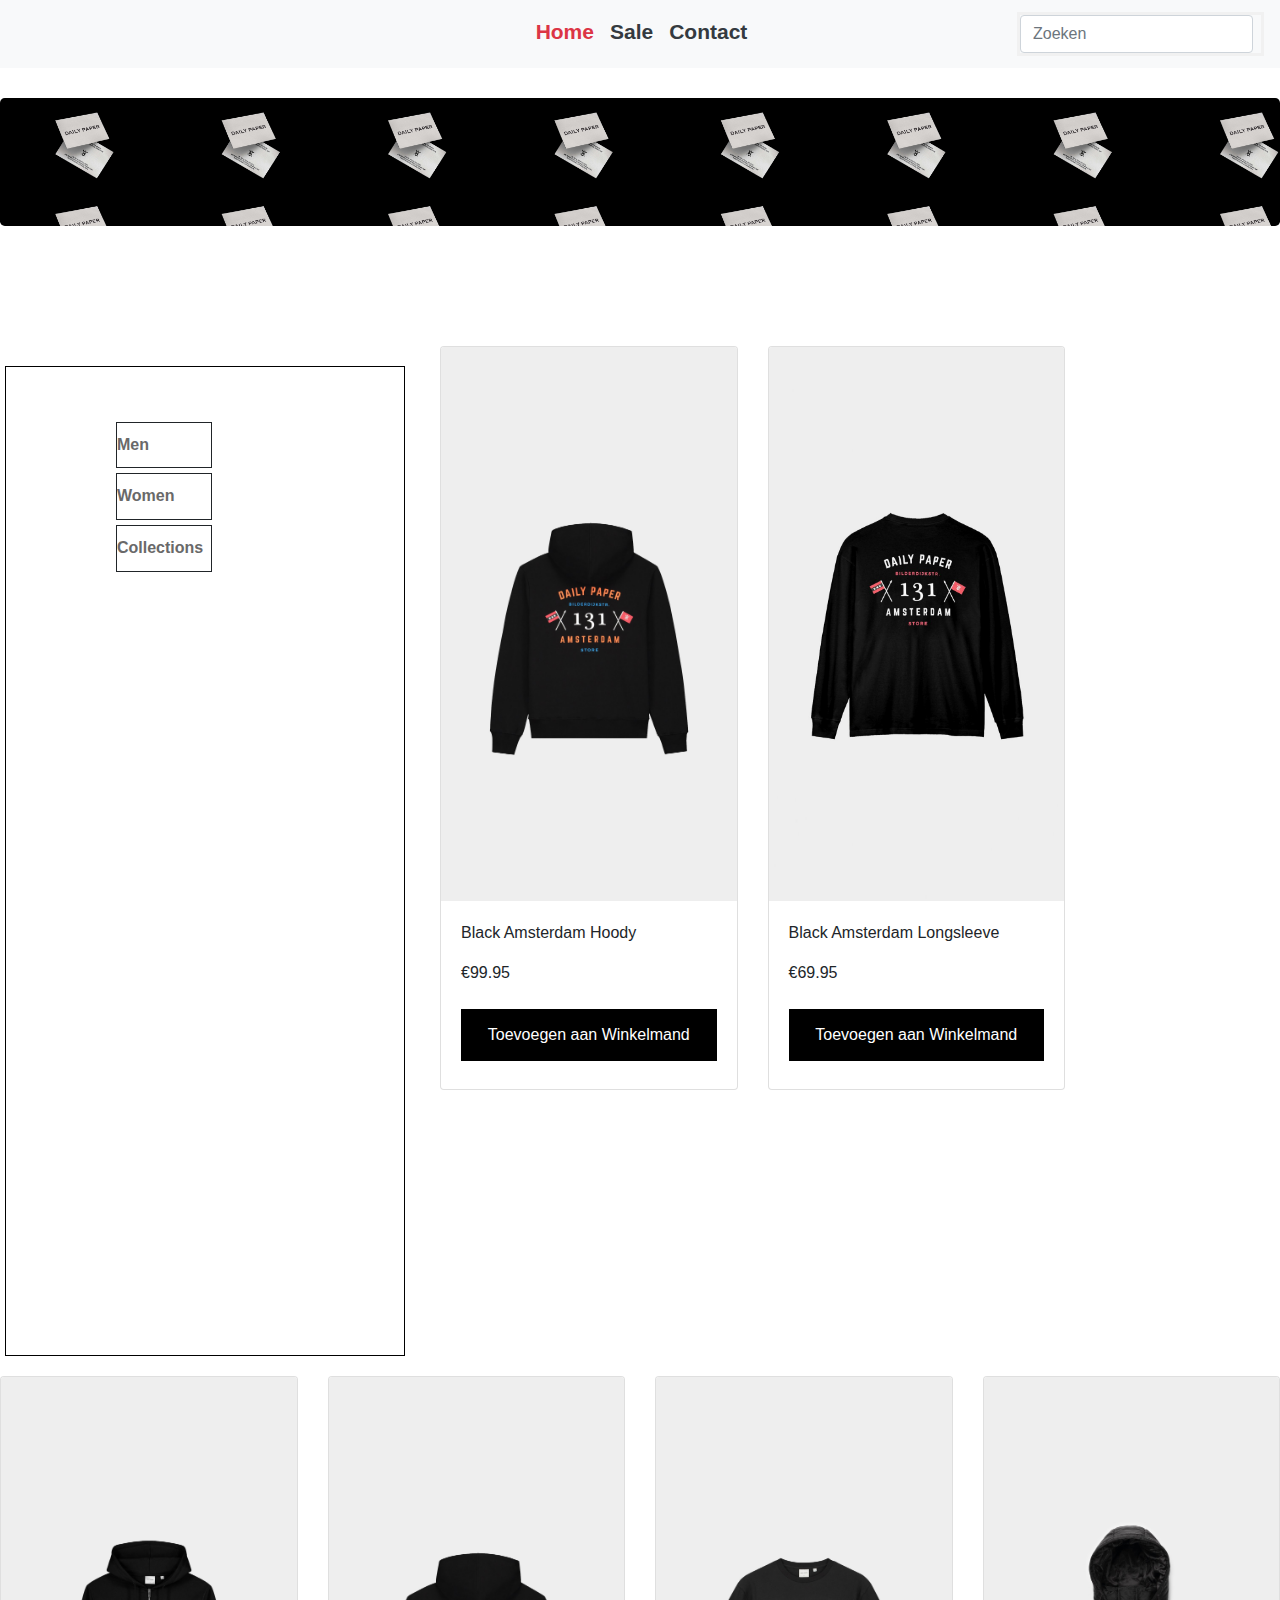
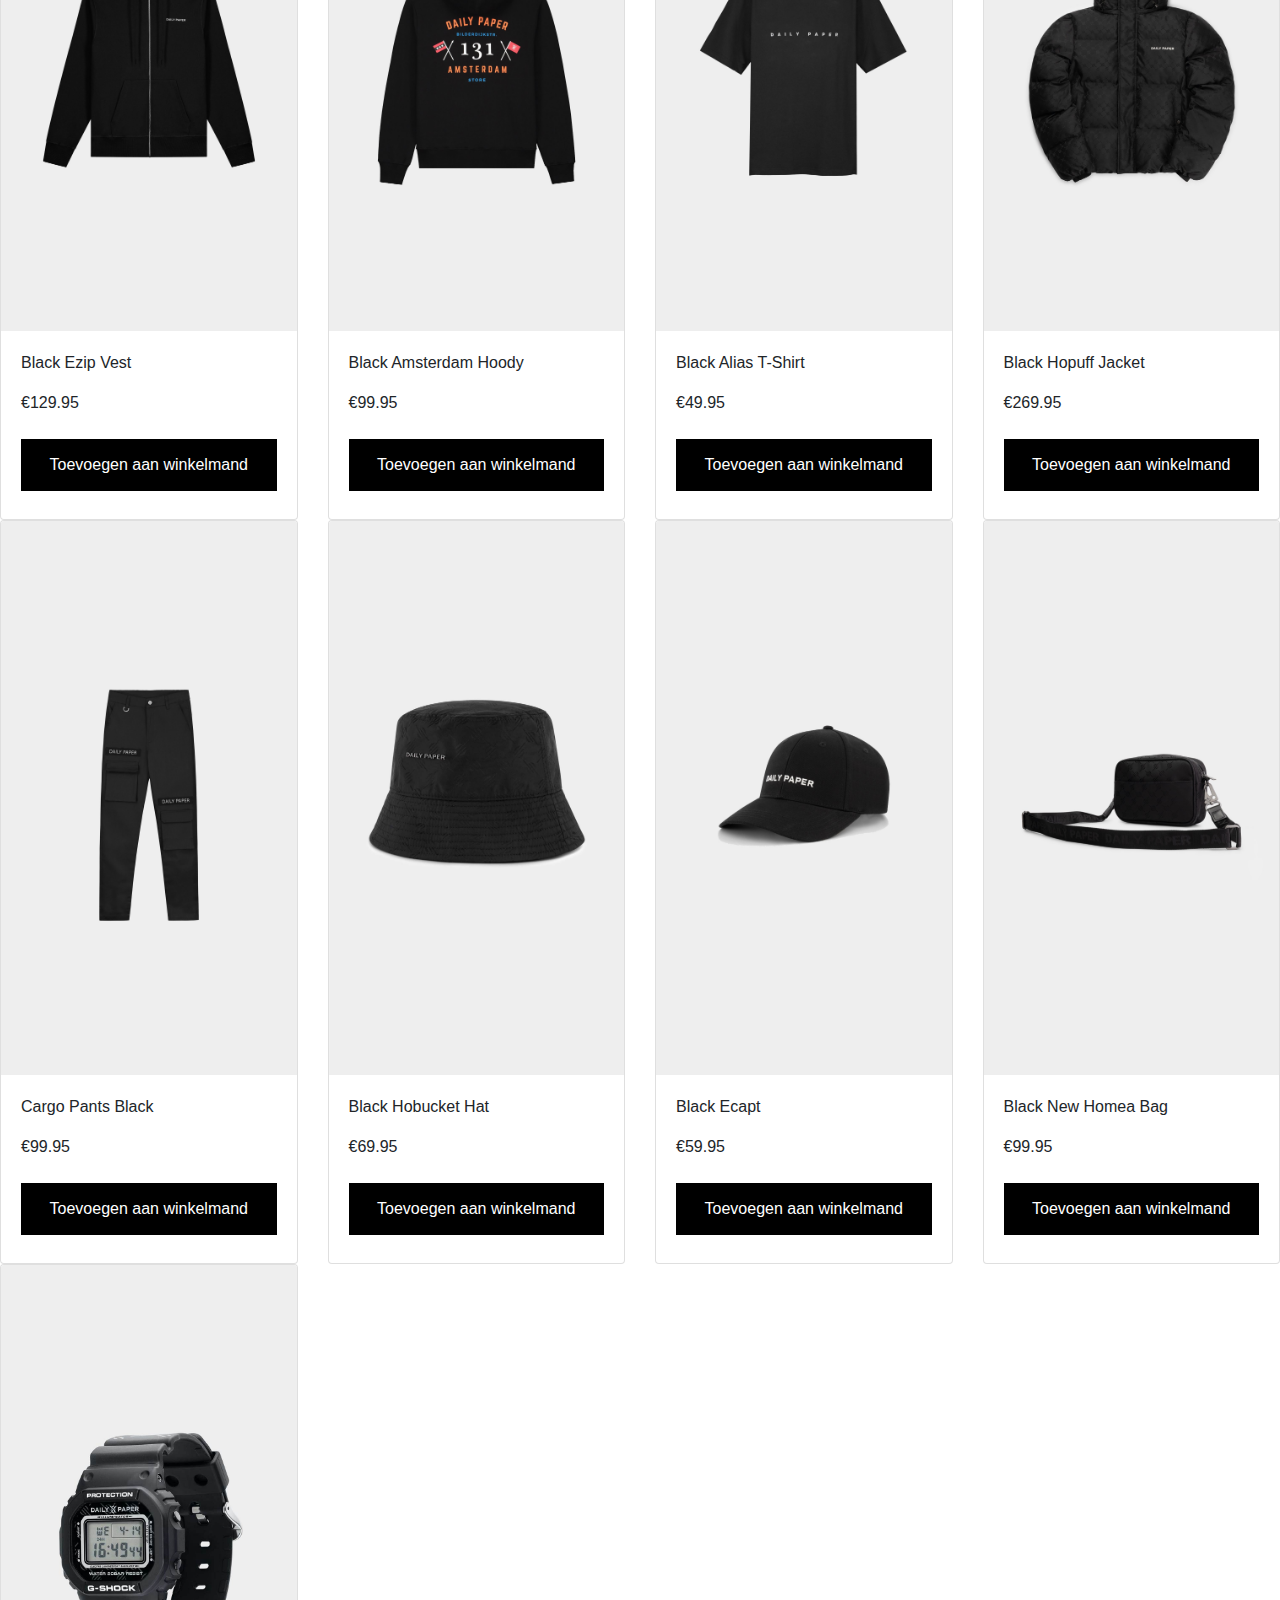
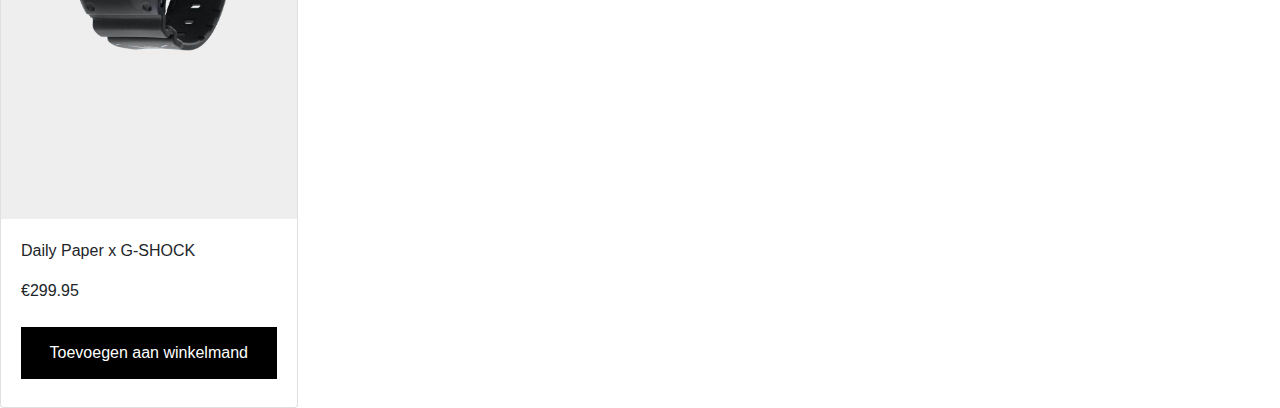
<file: Ouail/index.html>
<!DOCTYPE html>
<html lang="en">
<head>
    <meta charset="UTF-8">
    <meta http-equiv="X-UA-Compatible" content="IE=edge">
    <meta name="viewport" content="width=device-width, initial-scale=1.0">
    <link rel="stylesheet" href="https://stackpath.bootstrapcdn.com/bootstrap/4.3.1/css/bootstrap.min.css" integrity="sha384-ggOyR0iXCbMQv3Xipma34MD+dH/1fQ784/j6cY/iJTQUOhcWr7x9JvoRxT2MZw1T" crossorigin="anonymous">
    <link rel="stylesheet" href="https://use.fontawesome.com/releases/v5.7.0/css/all.css" integrity="sha384-lZN37f5QGtY3VHgisS14W3ExzMWZxybE1SJSEsQp9S+oqd12jhcu+A56Ebc1zFSJ" crossorigin="anonymous">
    <link rel="stylesheet" href="style.css">
    <script src="Javascript.js"></script>
    <title>Daily Paper</title>
</head>
<body>
    <div class="container3 mw-100  "> 
        <div class="navbar navbar-expand-md navbar-light bg-light " >
            <button class="navbar-toggler " type="button" data-toggle=" collapse" data-target="" >
                <span class="navbar-toggler-icon"> </span>
                
            </button>
            <div class="collapse navbar-collapse d-flex justify-content-center " id="navbarTarget">
                <ul class="navbar-nav font-weight-bold me-auto mb-6 mb-lg-1 " style="margin-left: 250px; font-size: 21px;">
                    <li class="navbar-nav  ">
                        <a class="nav-link text-danger  " href="index.html"> Home</a>
                    </li>
                    

                    <li class="nav-item">
                        <a class="nav-link text-dark" href="sale.html">Sale</a>
                    </li>

                    <li class="nav-item">
                        <a class="nav-link text-dark" href="contact.html">Contact</a>
                    </li>
                    </ul>
            </div>
            <form class="form-inline float-right">
            <input class="form-control mr-sm-2" type="search" placeholder="Zoeken" aria-label="Search">
            
            </form>
        </div>
    </div>
    <a class="fas fa-sign-in-alt float-right text-dark" href="login.html" style="font-size: 21px;"></a>
    <a class="fa fa-shopping-cart text-dark float-right" href="winkelwagen.html" style="margin-right: 15px; margin-top: 1px; font-size: 20px;"></a>
    <div class="jumbotron" style="background-image: url(img/DAILY-PAPER-stationery-scaled.jpg); background-size: 13%; margin-top: 30px; "> 
    </div> 
    

     <div class="container1">
        <div class="row ">
          <div class="div1"><div class="btn-group">
             <a class="fa fa-filter text-dark float-right" style="margin-right: 20px; margin-top: 33px; font-size: 30px;"></a>
            <ul id="menu">   
              
               
              <li><a href="index.html">Men</a></li>
              <li><a href="index.html">Women</a></li>
              <li><a href="index.html">Collections</a></li>
          </ul>
          </div></div>
          
          <div class="col-12 col-md-3">
            <div class="card" >
              <img src="img/trui.jpg" class="card-img-top img-fluid" alt="...">
              <div class="card-body">
                <p class="card-text">Black Amsterdam Hoody</p>
                <p class="card-text">€99.95</p>
                <div id="demo-modal" class="modal" role="dialog" tabindex="-1">
                  <div class="model-inner">
                    <div class="modal-header">
                      <h3>Winkelmand</h3>
                      <button class="modal-close" data-id="demo-modal" aria-label="Close">
                        &times;
                      </button>
                    </div>
                    <div class="col-12 col-md-3">
                      <div class="card" >
                        <img src="img/trui.jpg" class="card-img-top img-fluid" alt="...">
                        <div class="card-body">
                          <p class="card-text">Black Amsterdam Hoody</p>
                          <p class="card-text">€99.95</p>
                          </div>
                      </div>
                    </div>
                  </div>
                </div>
                <button class="modal-open" data-id="demo-modal">Toevoegen aan Winkelmand</button>
              </div>
            </div>
          </div>
          <div class="col-12 col-md-3">
            <div class="card" >
              <img src="img/trui2.jpg" class="card-img-top img-fluid" alt="...">
              <div class="card-body">
                <p class="card-text">Black Amsterdam Longsleeve</p>
                <p class="card-text">€69.95</p>
                <div id="demo-modal" class="modal" role="dialog" tabindex="-1">
                  <div class="model-inner">
                    <div class="modal-header">
                      <h3>Winkelmand</h3>
                      <button class="modal-close" data-id="demo-modal" aria-label="Close">
                        &times;
                      </button>
                    </div>
                    <div class="col-12 col-md-3">
                      <div class="card" >
                        <img src="img/trui2.jpg" class="card-img-top img-fluid" alt="...">
                        <div class="card-body">
                          <p class="card-text">Black Amsterdam Hoody</p>
                          <p class="card-text">€69.95</p>
                          </div>
                      </div>
                    </div>
                  </div>
                </div>
                <button class="modal-open" data-id="demo-modal">Toevoegen aan Winkelmand</button>
              </div>
            </div>
          </div>
          <div class="col-12 col-md-3">
            <div class="card" >
              <img src="img/vest.jpg" class="card-img-top img-fluid" alt="...">
              <div class="card-body">
                <p class="card-text">Black Ezip Vest</p>
                <p class="card-text">€129.95</p>
                <div id="demo-modal" class="modal" role="dialog" tabindex="-1">
                  <div class="model-inner">
                    <div class="modal-header">
                      <h3>Winkelmand</h3>
                      <button class="modal-close" data-id="demo-modal" aria-label="Close">
                        &times;
                      </button>
                    </div>
                    <div class="col-12 col-md-3">
                      <div class="card" >
                        <img src="img/trui3.jpg" class="card-img-top img-fluid" alt="...">
                        <div class="card-body">
                          <p class="card-text">Black Amsterdam Hoody</p>
                          <p class="card-text">€99.95</p>
                          </div>
                      </div>
                    </div>
                  </div>
                </div>
                <button class="modal-open" data-id="demo-modal">Toevoegen aan winkelmand</button>
                </div>
            </div>
          </div>
          <div class="col-12 col-md-3">
            <div class="card" >
              <img src="img/trui.jpg" class="card-img-top img-fluid" alt="...">
              <div class="card-body">
                <p class="card-text">Black Amsterdam Hoody</p>
                <p class="card-text">€99.95</p>
                <div id="demo-modal" class="modal" role="dialog" tabindex="-1">
                  <div class="model-inner">
                    <div class="modal-header">
                      <h3>Winkelmand</h3>
                      <button class="modal-close" data-id="demo-modal" aria-label="Close">
                        &times;
                      </button>
                    </div>
                    <div class="col-12 col-md-3">
                      <div class="card" >
                        <img src="img/trui.jpg" class="card-img-top img-fluid" alt="...">
                        <div class="card-body">
                          <p class="card-text">Black Amsterdam Hoody</p>
                          <p class="card-text">€99.95</p>
                          </div>
                      </div>
                    </div>
                  </div>
                </div>
                <button class="modal-open" data-id="demo-modal">Toevoegen aan winkelmand</button>
                </div>
            </div>
          </div>
          <div class="col-12 col-md-3">
            <div class="card">
              <img src="img/tshirt.jpg" class="card-img-top img-fluid" alt="...">
              <div class="card-body">
                <p class="card-text">Black Alias T-Shirt</p>
                <p class="card-text">€49.95</p>
                <div id="demo-modal" class="modal" role="dialog" tabindex="-1">
                  <div class="model-inner">
                    <div class="modal-header">
                      <h3>Winkelmand</h3>
                      <button class="modal-close" data-id="demo-modal" aria-label="Close">
                        &times;
                      </button>
                    </div>
                    <div class="col-12 col-md-3">
                      <div class="card" >
                        <img src="img/trui.jpg" class="card-img-top img-fluid" alt="...">
                        <div class="card-body">
                          <p class="card-text">Black Amsterdam Hoody</p>
                          <p class="card-text">€99.95</p>
                          </div>
                      </div>
                    </div>
                  </div>
                </div>
                <button class="modal-open" data-id="demo-modal">Toevoegen aan winkelmand</button>
                </div>
            </div>
          </div>
          <div class="col-12 col-md-3">
            <div class="card">
              <img src="img/jas.jpg" class="card-img-top img-fluid" alt="...">
              <div class="card-body">
                <p class="card-text">Black Hopuff Jacket</p>
                <p class="card-text">€269.95</p>
                <div id="demo-modal" class="modal" role="dialog" tabindex="-1">
                  <div class="model-inner">
                    <div class="modal-header">
                      <h3>Winkelmand</h3>
                      <button class="modal-close" data-id="demo-modal" aria-label="Close">
                        &times;
                      </button>
                    </div>
                    <div class="col-12 col-md-3">
                      <div class="card" >
                        <img src="img/trui.jpg" class="card-img-top img-fluid" alt="...">
                        <div class="card-body">
                          <p class="card-text">Black Amsterdam Hoody</p>
                          <p class="card-text">€99.95</p>
                          </div>
                      </div>
                    </div>
                  </div>
                </div>
                <button class="modal-open" data-id="demo-modal">Toevoegen aan winkelmand</button>
                </div>
            </div>
          </div>
          <div class="col-12 col-md-3">
            <div class="card">
              <img src="img/broek.jpg" class="card-img-top img-fluid" alt="...">
              <div class="card-body">
                <p class="card-text">Cargo Pants Black</p>
                <p class="card-text">€99.95</p>
                <div id="demo-modal" class="modal" role="dialog" tabindex="-1">
                  <div class="model-inner">
                    <div class="modal-header">
                      <h3>Winkelmand</h3>
                      <button class="modal-close" data-id="demo-modal" aria-label="Close">
                        &times;
                      </button>
                    </div>
                    <div class="col-12 col-md-3">
                      <div class="card" >
                        <img src="img/trui.jpg" class="card-img-top img-fluid" alt="...">
                        <div class="card-body">
                          <p class="card-text">Black Amsterdam Hoody</p>
                          <p class="card-text">€99.95</p>
                          </div>
                      </div>
                    </div>
                  </div>
                </div>
                <button class="modal-open" data-id="demo-modal">Toevoegen aan winkelmand</button>
                </div>
            </div>
          </div>
         
          <div class="col-12 col-md-3">
            <div class="card">
              <img src="img/Hobucket.jpg" class="card-img-top img-fluid" alt="...">
              <div class="card-body">
                <p class="card-text">Black Hobucket Hat</p>
                <p class="card-text">€69.95</p>
                <div id="demo-modal" class="modal" role="dialog" tabindex="-1">
                  <div class="model-inner">
                    <div class="modal-header">
                      <h3>Winkelmand</h3>
                      <button class="modal-close" data-id="demo-modal" aria-label="Close">
                        &times;
                      </button>
                    </div>
                    <div class="col-12 col-md-3">
                      <div class="card" >
                        <img src="img/trui.jpg" class="card-img-top img-fluid" alt="...">
                        <div class="card-body">
                          <p class="card-text">Black Amsterdam Hoody</p>
                          <p class="card-text">€99.95</p>
                          </div>
                      </div>
                    </div>
                  </div>
                </div>
                <button class="modal-open" data-id="demo-modal">Toevoegen aan winkelmand</button>
                </div>
            </div>
          </div>
          <div class="col-12 col-md-3">
            <div class="card">
              <img src="img/pet.jpg" class="card-img-top img-fluid" alt="...">
              <div class="card-body">
                <p class="card-text">Black Ecapt</p>
                <p class="card-text">€59.95</p>
                <div id="demo-modal" class="modal" role="dialog" tabindex="-1">
                  <div class="model-inner">
                    <div class="modal-header">
                      <h3>Winkelmand</h3>
                      <button class="modal-close" data-id="demo-modal" aria-label="Close">
                        &times;
                      </button>
                    </div>
                    <div class="col-12 col-md-3">
                      <div class="card" >
                        <img src="img/trui.jpg" class="card-img-top img-fluid" alt="...">
                        <div class="card-body">
                          <p class="card-text">Black Amsterdam Hoody</p>
                          <p class="card-text">€99.95</p>
                          </div>
                      </div>
                    </div>
                  </div>
                </div>
                <button class="modal-open" data-id="demo-modal">Toevoegen aan winkelmand</button>
                </div>
            </div>
          </div>
          <div class="col-12 col-md-3">
            <div class="card">
              <img src="img/schoudertasje.jpg" class="card-img-top img-fluid" alt="...">
              <div class="card-body">
                <p class="card-text">Black New Homea Bag</p>
                <p class="card-text">€99.95</p>
                <div id="demo-modal" class="modal" role="dialog" tabindex="-1">
                  <div class="model-inner">
                    <div class="modal-header">
                      <h3>Winkelmand</h3>
                      <button class="modal-close" data-id="demo-modal" aria-label="Close">
                        &times;
                      </button>
                    </div>
                    <div class="col-12 col-md-3">
                      <div class="card" >
                        <img src="img/trui.jpg" class="card-img-top img-fluid" alt="...">
                        <div class="card-body">
                          <p class="card-text">Black Amsterdam Hoody</p>
                          <p class="card-text">€99.95</p>
                          </div>
                      </div>
                    </div>
                  </div>
                </div>
                <button class="modal-open" data-id="demo-modal">Toevoegen aan winkelmand</button>
                </div>
            </div>
          </div>
          <div class="col-12 col-md-3">
            <div class="card">
              <img src="img/watch.jpg" class="card-img-top img-fluid" alt="...">
              <div class="card-body">
                <p class="card-text">Daily Paper x G-SHOCK</p>
                <p class="card-text">€299.95</p>
                <div id="demo-modal" class="modal" role="dialog" tabindex="-1">
                  <div class="model-inner">
                    <div class="modal-header">
                      <h3>Winkelmand</h3>
                      <button class="modal-close" data-id="demo-modal" aria-label="Close">
                        &times;
                      </button>
                    </div>
                    <div class="col-12 col-md-3">
                      <div class="card" >
                        <img src="img/trui.jpg" class="card-img-top img-fluid" alt="...">
                        <div class="card-body">
                          <p class="card-text">Black Amsterdam Hoody</p>
                          <p class="card-text">€99.95</p>
                          </div>
                      </div>
                    </div>
                  </div>
                </div>
                <button class="modal-open" data-id="demo-modal">Toevoegen aan winkelmand</button>
                </div>
            </div>
          </div>
        </div>
          <!-- <div class="col-3"><div class="card" style="width: 18rem; margin-left: 200px; ">
            <img src="img/trui.jpg" class="card-img-top" alt="...">
            <div class="card-body">
              <p class="card-text">Black Amsterdam Flagship Hoody</p>
              <p class="card-text">€99.95</p>
              <a href="winkelwagen.html" class="btn btn-dark"> Toevoegen aan winkelmand</a>
            </div>
          </div></div>
          <div class="col-3"><div class="card" style="width: 18rem; margin-left: 300px;">
            <img src="img/tshirt.jpg" class="card-img-top" alt="...">
            <div class="card-body">
              <p class="card-text">Black Alias T-Shirt</p>
              <p class="card-text">€49.95</p>
              <a href="winkelwagen.html" class="btn btn-dark">Toevoegen aan winkelmand</a>
            </div>
          </div></div>
          <div class="col-3">
            <div class="card" style="">
            <img src="img/schoudertasje.jpg" class="card-img-top" alt="...">
            <div class="card-body">
              <p class="card-text">Black Monogram New Homea Bag</p>
              <p class="card-text">€99.95</p>
              <a href="winkelwagen.html" class="btn btn-dark">Toevoegen aan winkelmand</a>
            </div>
          </div>
        </div>
          <div class="col-3"><div class="card" style="width: 18rem; margin-left: 500px;">
            <img src="img/pet.jpg" class="card-img-top" alt="...">
            <div class="card-body">
              <p class="card-text">Black Ecapt</p>
              <p class="card-text">€49.95</p>
              <a href="winkelwagen.html" class="btn btn-dark">Toevoegen aan winkelmand</a>
            </div>
          </div></div><div class="w-100"></div>
          <div class="col-3"> <div class="card" style="width: 18rem; margin-left: 200px; margin-top: 100px;">
            <img src="img/jas.jpg" class="card-img-top" alt="...">
            <div class="card-body">
              <p class="card-text">Black Hopuff Monogram Jacket</p>
              <p class="card-text">€269.95</p>
              <a href="winkelwagen.html" class="btn btn-dark">Toevoegen aan winkelmand</a>
            </div>
          </div></div>
          <div class="col-3"><div class="card" style="width: 18rem; margin-left: 300px; margin-top: 100px;">
            <img src="img/broek.jpg" class="card-img-top" alt="...">
            <div class="card-body">
              <p class="card-text">Cargo Pants Black</p>
              <p class="card-text">€99.95</p>
              <a href="winkelwagen.html" class="btn btn-dark">Toevoegen aan winkelmand</a>
            </div>
          </div></div>
          <div class="col-3"><div class="card" style="width: 18rem; margin-left: 400px; margin-top: 100px;">
            <img src="img/Hobucket.jpg" class="card-img-top" alt="...">
            <div class="card-body">
              <p class="card-text">Black Monogram Hobucket Hat</p>
              <p class="card-text">€69.95</p>
              <a href="winkelwagen.html" class="btn btn-dark">Toevoegen aan winkelmand</a>
            </div>
          </div>
        </div><div class="col-3"><div class="card" style="width: 18rem; margin-left: 500px; margin-top: 100px;">
          <img src="img/watch.jpg" class="card-img-top" alt="...">
          <div class="card-body">
            <p class="card-text">Daily Paper x G-SHOCK</p>
            <p class="card-text">€199.95</p>
            <a href="winkelwagen.html" class="btn btn-dark">Toevoegen aan winkelmand</a>
          </div>
        </div>
      </div> -->
      
    </div>
</body>
</html>
</file>
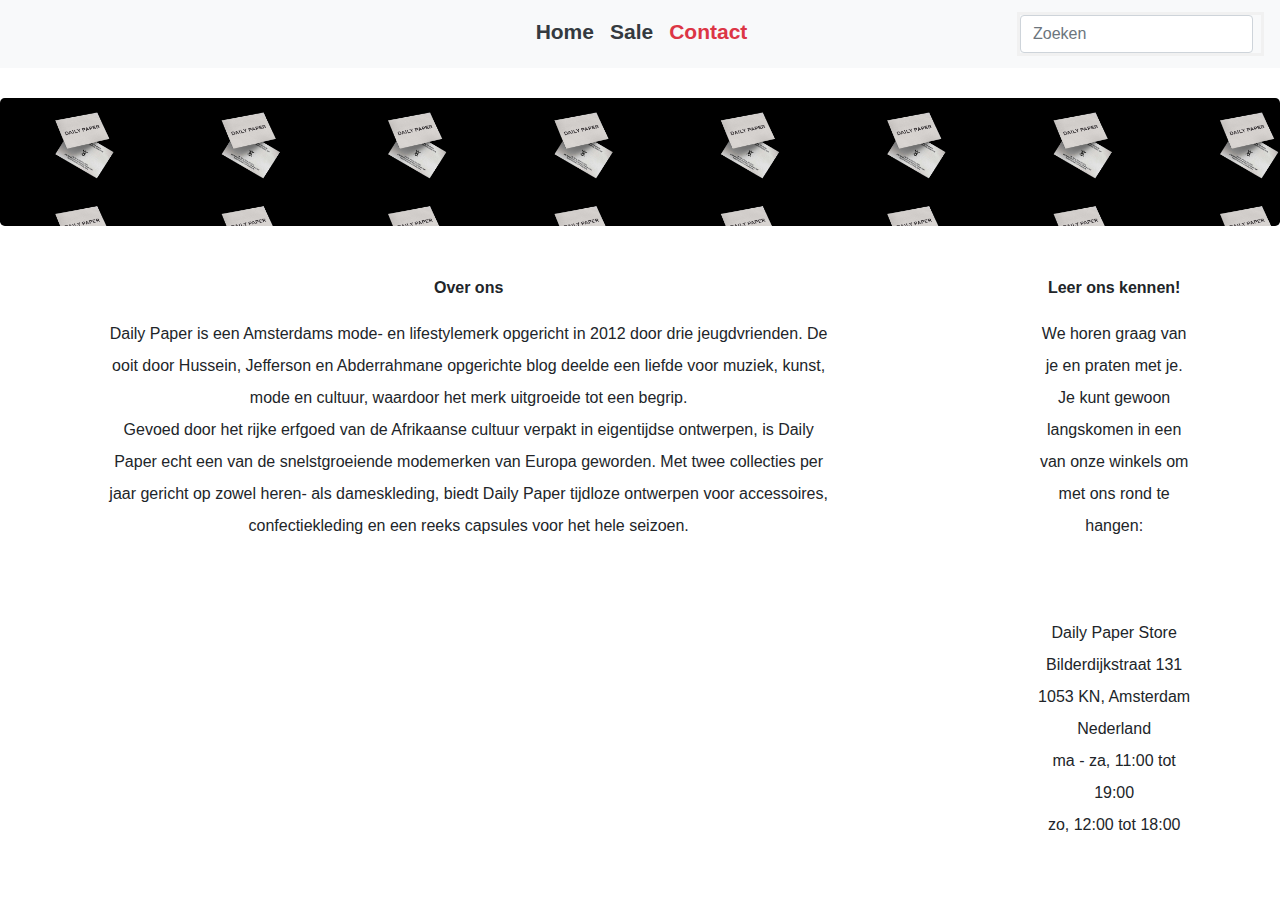
<file: Ouail/contact.html>
<!DOCTYPE html>
<html lang="en">
<head>
    <meta charset="UTF-8">
    <meta http-equiv="X-UA-Compatible" content="IE=edge">
    <meta name="viewport" content="width=device-width, initial-scale=1.0">
    <link rel="stylesheet" href="https://stackpath.bootstrapcdn.com/bootstrap/4.3.1/css/bootstrap.min.css" integrity="sha384-ggOyR0iXCbMQv3Xipma34MD+dH/1fQ784/j6cY/iJTQUOhcWr7x9JvoRxT2MZw1T" crossorigin="anonymous">
    <link rel="stylesheet" href="https://use.fontawesome.com/releases/v5.7.0/css/all.css" integrity="sha384-lZN37f5QGtY3VHgisS14W3ExzMWZxybE1SJSEsQp9S+oqd12jhcu+A56Ebc1zFSJ" crossorigin="anonymous">
    <link rel="stylesheet" href="style.css">
    <script src="Javascript.js"></script>
    <title>Daily Paper</title>
</head>
<body>
    <div class="container3 mw-100  "> 
        <div class="navbar navbar-expand-md navbar-light bg-light " >
            <button class="navbar-toggler " type="button" data-toggle=" collapse" data-target="" >
                <span class="navbar-toggler-icon"> </span>
                
            </button>
            <div class="collapse navbar-collapse d-flex justify-content-center " id="navbarTarget">
                <ul class="navbar-nav font-weight-bold me-auto mb-6 mb-lg-1 " style="margin-left: 250px; font-size: 21px;">
                    <li class="navbar-nav  ">
                        <a class="nav-link text-dark  " href="index.html"> Home</a>
                    </li>
                    <li class="nav-item">
                        <a class="nav-link text-dark" href="sale.html">Sale</a>
                    </li>

                    <li class="nav-item">
                        <a class="nav-link text-danger" href="contact.html">Contact</a>
                    </li>
                    </ul>
            </div>
            <form class="form-inline float-right">
            <input class="form-control mr-sm-2" type="search" placeholder="Zoeken" aria-label="Search">
             </form>
        </div>
    </div>
    <a class="fas fa-sign-in-alt float-right text-dark" href="login.html" style="font-size: 21px;"></a>
    <a class="fa fa-shopping-cart text-dark float-right" href="winkelwagen.html" style="margin-right: 15px; margin-top: 1px; font-size: 20px;"></a>
    <div class="jumbotron" style="background-image: url(img/DAILY-PAPER-stationery-scaled.jpg); background-size: 13%; margin-top: 30px; "> 
    </div> 
    
          <div class="container">
          <div class="row">
            <div class="col-10"><div class="col-sm-10"><p class="font-weight-bold text-center" style="line-height: 1.8;">Over ons<br></p>
 
              <p class="text-center" style="line-height: 2.0;"> Daily Paper is een Amsterdams mode- en lifestylemerk opgericht in 2012 door drie jeugdvrienden. De ooit door Hussein, Jefferson en Abderrahmane opgerichte blog deelde een liefde voor muziek, kunst, mode en cultuur, waardoor het merk uitgroeide tot een begrip.<br>
               
               Gevoed door het rijke erfgoed van de Afrikaanse cultuur verpakt in eigentijdse ontwerpen, is Daily Paper echt een van de snelstgroeiende modemerken van Europa geworden. Met twee collecties per jaar gericht op zowel heren- als dameskleding, biedt Daily Paper tijdloze ontwerpen voor accessoires, confectiekleding en een reeks capsules voor het hele seizoen.</div></p>
             </div>
            <div class="col-2"><p class="font-weight-bold text-center" style="line-height: 1.8;">Leer ons kennen!<br></p>
        
              <p class="text-center" style="line-height: 2.0;">We horen graag van je en praten met je.<br> Je kunt gewoon langskomen in een van onze winkels om met ons rond te hangen: </p>
              <p class="text-center " style="line-height: 2.0; margin-top:75px;">Daily Paper Store<br>
                Bilderdijkstraat 131<br>
                1053 KN, Amsterdam<br>
                Nederland<br>
                ma - za, 11:00 tot 19:00<br>
                zo, 12:00 tot 18:00<br></p></div>
          </div>
        </div>
        <footer class="text-center fixed-bottom">
            <a href="https://www.instagram.com/dailypaper/" class="fab fa-instagram" style="color: blueviolet; font-size: 30px;"></a>
            <a href="https://www.facebook.com/Dailypaper/" class="fab fa-facebook" style="color: blue; font-size: 30px;"></a>
            <a href="https://twitter.com/dailypaper" class="fab fa-twitter" style="color: rgb(0, 152, 247); font-size: 30px;"></a>
            </footer>
    
</body>
</html>
</file>
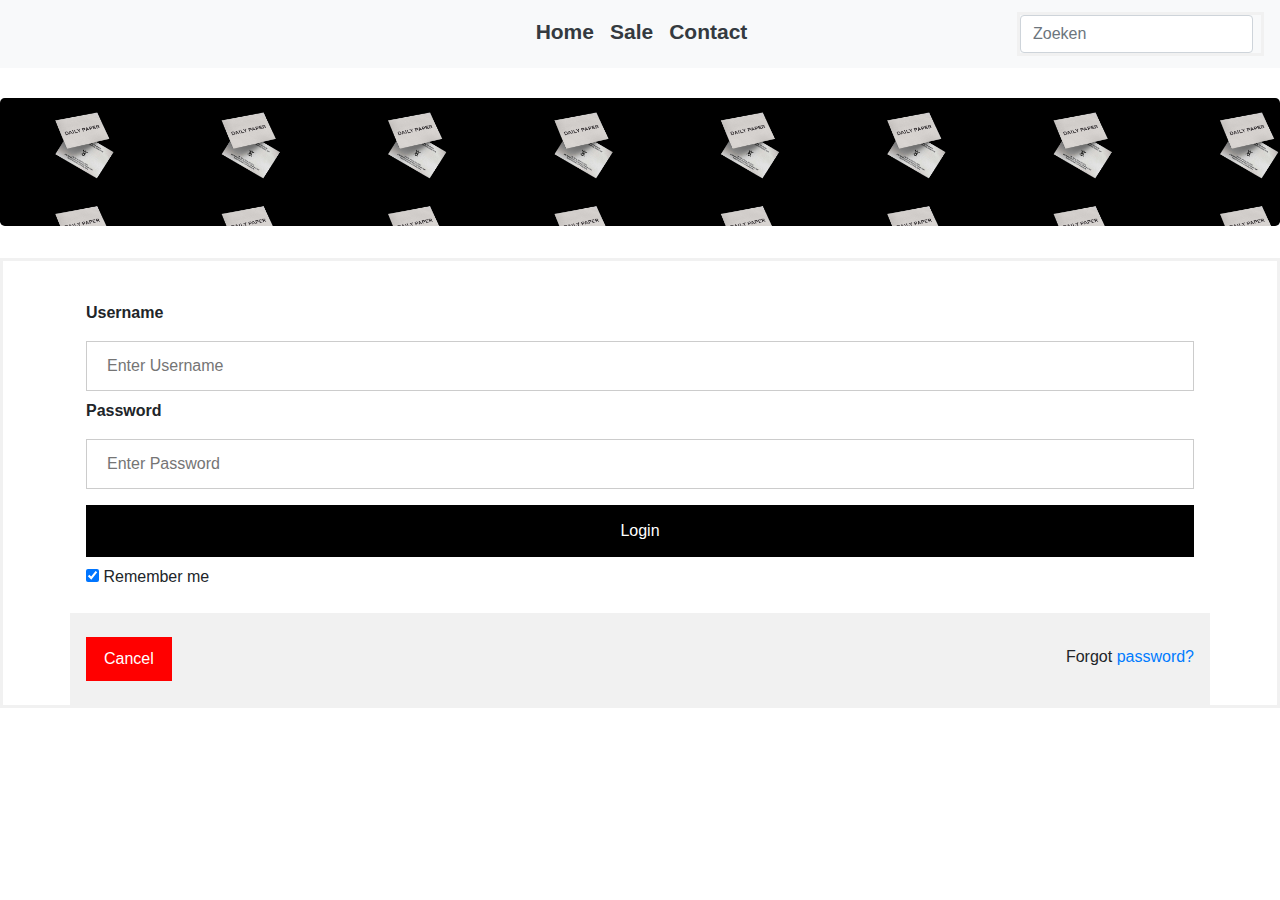
<file: Ouail/login.html>
<!DOCTYPE html>
<html lang="en">
<head>
    <meta charset="UTF-8">
    <meta http-equiv="X-UA-Compatible" content="IE=edge">
    <meta name="viewport" content="width=device-width, initial-scale=1.0">
    <link rel="stylesheet" href="https://stackpath.bootstrapcdn.com/bootstrap/4.3.1/css/bootstrap.min.css" integrity="sha384-ggOyR0iXCbMQv3Xipma34MD+dH/1fQ784/j6cY/iJTQUOhcWr7x9JvoRxT2MZw1T" crossorigin="anonymous">
    <link rel="stylesheet" href="https://use.fontawesome.com/releases/v5.7.0/css/all.css" integrity="sha384-lZN37f5QGtY3VHgisS14W3ExzMWZxybE1SJSEsQp9S+oqd12jhcu+A56Ebc1zFSJ" crossorigin="anonymous">
    <link rel="stylesheet" href="style.css">
    <script src="Javascript.js"></script>
    <title>Daily Paper</title>
</head>
<body>
    <div class="container3 mw-100  "> 
        <div class="navbar navbar-expand-md navbar-light bg-light " >
            <button class="navbar-toggler " type="button" data-toggle=" collapse" data-target="" >
                <span class="navbar-toggler-icon"> </span>
                
            </button>
            <div class="collapse navbar-collapse d-flex justify-content-center " id="navbarTarget">
                <ul class="navbar-nav font-weight-bold me-auto mb-6 mb-lg-1 " style="margin-left: 250px; font-size: 21px;">
                    <li class="navbar-nav  ">
                        <a class="nav-link text-dark  " href="index.html"> Home</a>
                    </li>
                    

                    <li class="nav-item">
                        <a class="nav-link text-dark" href="sale.html">Sale</a>
                    </li>

                    <li class="nav-item">
                        <a class="nav-link text-dark" href="contact.html">Contact</a>
                    </li>
                    </ul>
            </div>
            <form class="form-inline float-right">
            <input class="form-control mr-sm-2" type="search" placeholder="Zoeken" aria-label="Search">
            
            </form>
        </div>
    </div>
    <a class="fas fa-sign-in-alt float-right text-danger" href="login.html" style="font-size: 21px;"></a>
    <a class="fa fa-shopping-cart text-dark float-right" href="winkelwagen.html" style="margin-right: 15px; margin-top: 1px; font-size: 20px;"></a>
    <div class="jumbotron" style="background-image: url(img/DAILY-PAPER-stationery-scaled.jpg); background-size: 13%; margin-top: 30px; "> 
    </div> 
    

    <form action="action_page.php" method="post">
      <div class="imgcontainer">
      </div>
    
      <div class="container">
        <label for="uname"><b>Username</b></label>
        <input type="text" placeholder="Enter Username" name="uname" required>
    
        <label for="psw"><b>Password</b></label>
        <input type="password" placeholder="Enter Password" name="psw" required>
    
        <button type="submit">Login</button>
        <label>
          <input type="checkbox" checked="checked" name="remember"> Remember me
        </label>
      </div>
    
      <div class="container" style="background-color:#f1f1f1">
        <button type="button" class="cancelbtn">Cancel</button>
        <span class="psw">Forgot <a href="#">password?</a></span>
      </div>
    </form>
    

      
    </div>
</body>
</html>
</file>
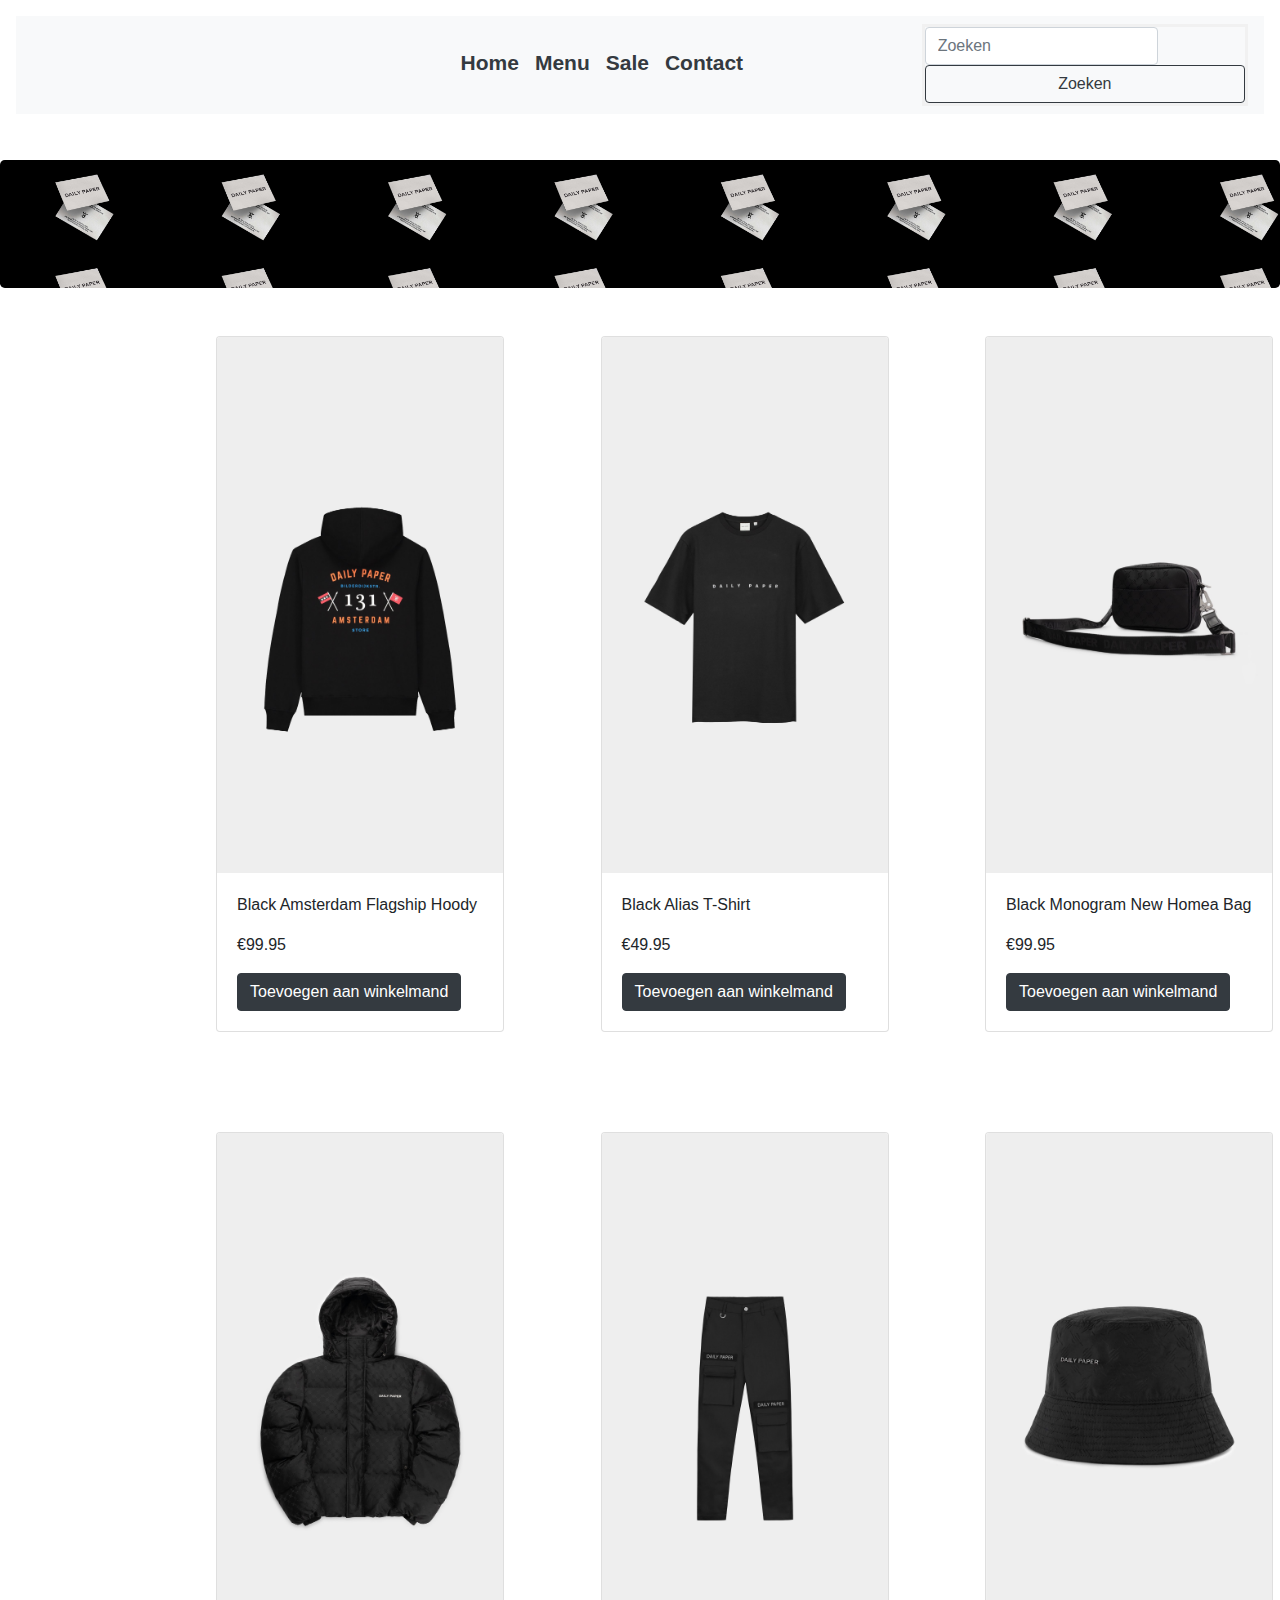
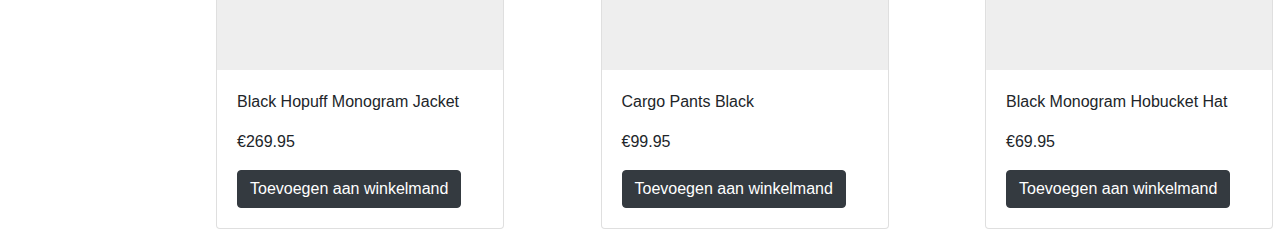
<file: Ouail/menu.html>
<!DOCTYPE html>
<html lang="en">
<head>
    <meta charset="UTF-8">
    <meta http-equiv="X-UA-Compatible" content="IE=edge">
    <meta name="viewport" content="width=device-width, initial-scale=1.0">
    <link rel="stylesheet" href="https://stackpath.bootstrapcdn.com/bootstrap/4.3.1/css/bootstrap.min.css" integrity="sha384-ggOyR0iXCbMQv3Xipma34MD+dH/1fQ784/j6cY/iJTQUOhcWr7x9JvoRxT2MZw1T" crossorigin="anonymous">
    <link rel="stylesheet" href="https://use.fontawesome.com/releases/v5.7.0/css/all.css" integrity="sha384-lZN37f5QGtY3VHgisS14W3ExzMWZxybE1SJSEsQp9S+oqd12jhcu+A56Ebc1zFSJ" crossorigin="anonymous">
    <link rel="stylesheet" href="style.css">
    <script src="Javascript.js"></script>
    <title>Daily Paper</title>
</head>
<body>
    <div class="container mw-100  "> 
        <div class="navbar navbar-expand-md navbar-light bg-light " >
            <button class="navbar-toggler " type="button" data-toggle=" collapse" data-target="" >
                <span class="navbar-toggler-icon"> </span>
                
            </button>
            <div class="collapse navbar-collapse d-flex justify-content-center " id="navbarTarget">
                <ul class="navbar-nav font-weight-bold me-auto mb-6 mb-lg-1 " style="margin-left: 250px; font-size: 21px;">
                    <li class="navbar-nav  ">
                        <a class="nav-link text-dark  " href="index.html"> Home</a>
                    </li>
                    
                    <li class="nav-item">
                        <a class="nav-link text-dark" href="menu.html">Menu</a>
                    </li>

                    <li class="nav-item">
                        <a class="nav-link text-dark" href="sale.html">Sale</a>
                    </li>

                    <li class="nav-item">
                        <a class="nav-link text-dark" href="contact.html">Contact</a>
                    </li>
                    </ul>
            </div>
            <form class="form-inline float-right">
            <input class="form-control mr-sm-2" type="search" placeholder="Zoeken" aria-label="Search">
            <button class="btn btn-outline-dark my-2 my-sm-0" type="submit">Zoeken</button>
            </form>
        </div>
    </div>
    <a class="fa fa-filter text-dark float-right" style="margin-right: 20px; margin-top: 3px; font-size: 20px;"></a>
    <a class="fa fa-shopping-cart text-dark float-right" href="winkelwagen.html" style="margin-right: 15px; margin-top: 1px; font-size: 20px;"></a>
    <div class="jumbotron" style="background-image: url(img/DAILY-PAPER-stationery-scaled.jpg); background-size: 13%; margin-top: 30px; ">
     </div>
     

     <div class="container" style="margin-left: 0%;">
        <div class="row ">
          <div class="col-3"><div class="card" style="width: 18rem; margin-left: 200px; ">
            <img src="img/trui.jpg" class="card-img-top" alt="...">
            <div class="card-body">
              <p class="card-text">Black Amsterdam Flagship Hoody</p>
              <p class="card-text">€99.95</p>
              <a href="winkelwagen.html" class="btn btn-dark"> Toevoegen aan winkelmand</a>
            </div>
          </div></div>
          <div class="col-3"><div class="card" style="width: 18rem; margin-left: 300px;">
            <img src="img/tshirt.jpg" class="card-img-top" alt="...">
            <div class="card-body">
              <p class="card-text">Black Alias T-Shirt</p>
              <p class="card-text">€49.95</p>
              <a href="winkelwagen.html" class="btn btn-dark">Toevoegen aan winkelmand</a>
            </div>
          </div></div>
          <div class="col-3"><div class="card" style="width: 18rem; margin-left: 400px;">
            <img src="img/schoudertasje.jpg" class="card-img-top" alt="...">
            <div class="card-body">
              <p class="card-text">Black Monogram New Homea Bag</p>
              <p class="card-text">€99.95</p>
              <a href="winkelwagen.html" class="btn btn-dark">Toevoegen aan winkelmand</a>
            </div>
          </div>
        </div>
          <div class="col-3"><div class="card" style="width: 18rem; margin-left: 500px;">
            <img src="img/pet.jpg" class="card-img-top" alt="...">
            <div class="card-body">
              <p class="card-text">Black Ecapt</p>
              <p class="card-text">€49.95</p>
              <a href="winkelwagen.html" class="btn btn-dark">Toevoegen aan winkelmand</a>
            </div>
          </div></div><div class="w-100"></div>
          <div class="col-3"> <div class="card" style="width: 18rem; margin-left: 200px; margin-top: 100px;">
            <img src="img/jas.jpg" class="card-img-top" alt="...">
            <div class="card-body">
              <p class="card-text">Black Hopuff Monogram Jacket</p>
              <p class="card-text">€269.95</p>
              <a href="winkelwagen.html" class="btn btn-dark">Toevoegen aan winkelmand</a>
            </div>
          </div></div>
          <div class="col-3"><div class="card" style="width: 18rem; margin-left: 300px; margin-top: 100px;">
            <img src="img/broek.jpg" class="card-img-top" alt="...">
            <div class="card-body">
              <p class="card-text">Cargo Pants Black</p>
              <p class="card-text">€99.95</p>
              <a href="winkelwagen.html" class="btn btn-dark">Toevoegen aan winkelmand</a>
            </div>
          </div></div>
          <div class="col-3"><div class="card" style="width: 18rem; margin-left: 400px; margin-top: 100px;">
            <img src="img/Hobucket.jpg" class="card-img-top" alt="...">
            <div class="card-body">
              <p class="card-text">Black Monogram Hobucket Hat</p>
              <p class="card-text">€69.95</p>
              <a href="winkelwagen.html" class="btn btn-dark">Toevoegen aan winkelmand</a>
            </div>
          </div>
        </div><div class="col-3"><div class="card" style="width: 18rem; margin-left: 500px; margin-top: 100px;">
          <img src="img/watch.jpg" class="card-img-top" alt="...">
          <div class="card-body">
            <p class="card-text">Daily Paper x G-SHOCK</p>
            <p class="card-text">€199.95</p>
            <a href="winkelwagen.html" class="btn btn-dark">Toevoegen aan winkelmand</a>
          </div>
        </div>
      </div>
        </div>
      </div>
</body>
</html>
</file>
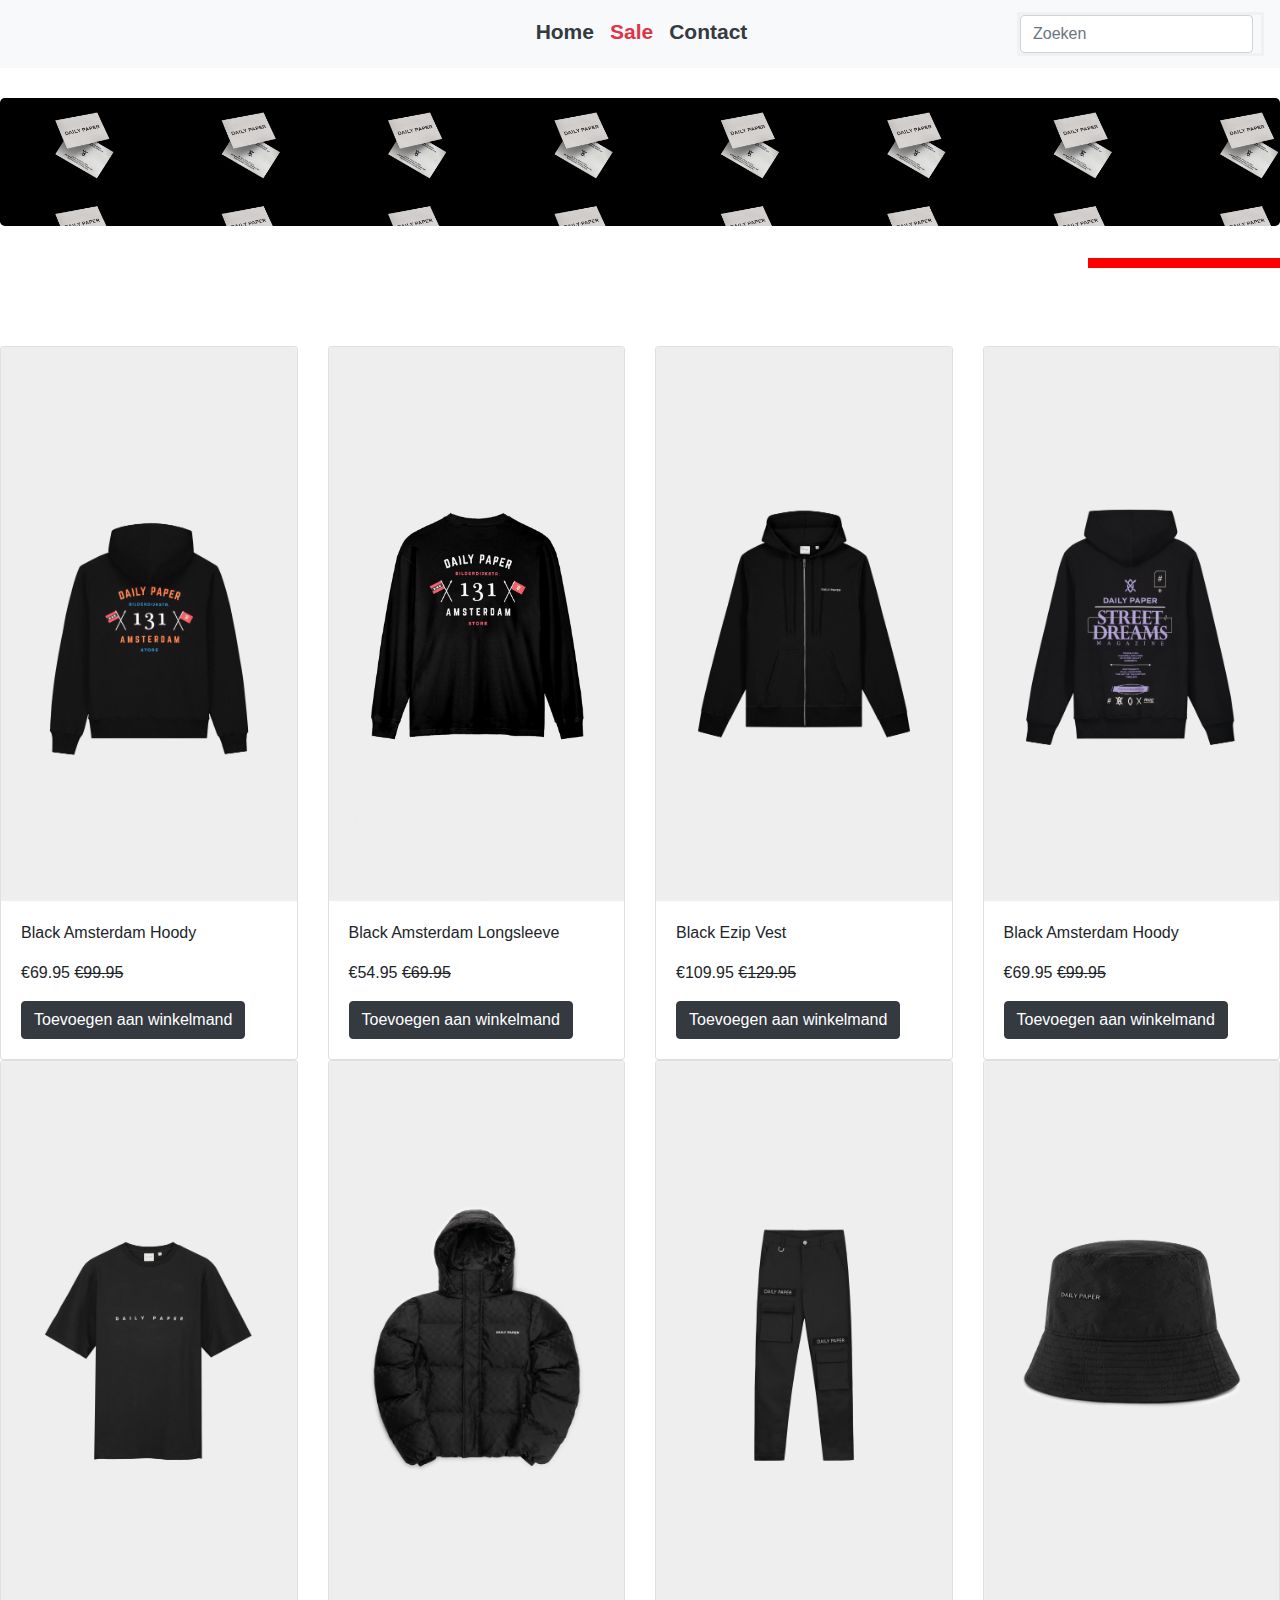
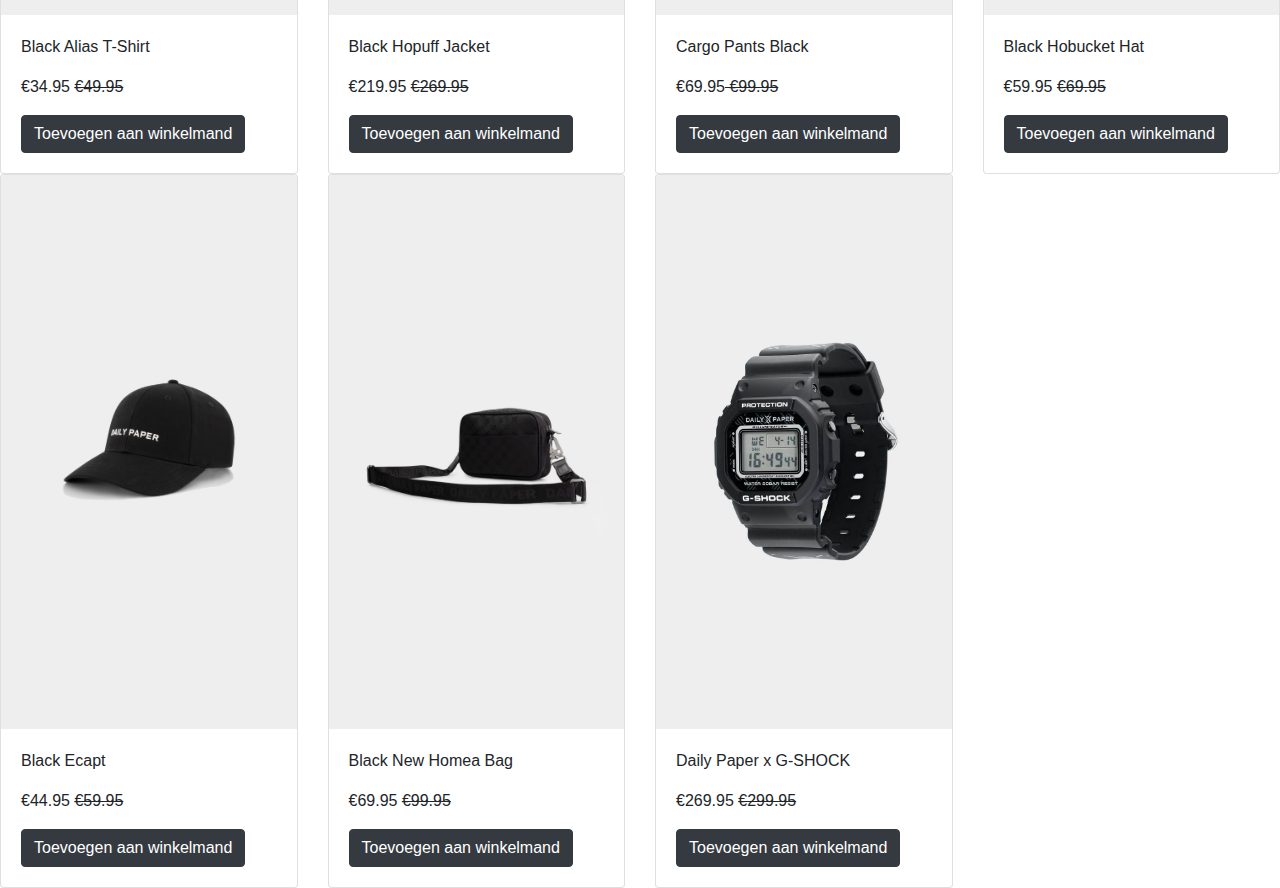
<file: Ouail/sale.html>
<!DOCTYPE html>
<html lang="en">
<head>
    <meta charset="UTF-8">
    <meta http-equiv="X-UA-Compatible" content="IE=edge">
    <meta name="viewport" content="width=device-width, initial-scale=1.0">
    <link rel="stylesheet" href="https://stackpath.bootstrapcdn.com/bootstrap/4.3.1/css/bootstrap.min.css" integrity="sha384-ggOyR0iXCbMQv3Xipma34MD+dH/1fQ784/j6cY/iJTQUOhcWr7x9JvoRxT2MZw1T" crossorigin="anonymous">
    <link rel="stylesheet" href="https://use.fontawesome.com/releases/v5.7.0/css/all.css" integrity="sha384-lZN37f5QGtY3VHgisS14W3ExzMWZxybE1SJSEsQp9S+oqd12jhcu+A56Ebc1zFSJ" crossorigin="anonymous">
    <link rel="stylesheet" href="style.css">
    <script src="Javascript.js"></script>
    <title>Daily Paper</title>
</head>
<body>
    <div class="container3 mw-100  "> 
        <div class="navbar navbar-expand-md navbar-light bg-light " >
            <button class="navbar-toggler " type="button" data-toggle=" collapse" data-target="" >
                <span class="navbar-toggler-icon"> </span>
                
            </button>
            <div class="collapse navbar-collapse d-flex justify-content-center " id="navbarTarget">
                <ul class="navbar-nav font-weight-bold me-auto mb-6 mb-lg-1 " style="margin-left: 250px; font-size: 21px;">
                    <li class="navbar-nav  ">
                        <a class="nav-link text-dark  " href="index.html"> Home</a>
                    </li>

                    <li class="nav-item">
                        <a class="nav-link text-danger" href="sale.html">Sale</a>
                    </li>

                    <li class="nav-item">
                        <a class="nav-link text-dark" href="contact.html">Contact</a>
                    </li>
                    </ul>
            </div>
            <form class="form-inline float-right">
            <input class="form-control mr-sm-2" type="search" placeholder="Zoeken" aria-label="Search">
           </form>
        </div>
    </div>
    <a class="fas fa-sign-in-alt float-right text-dark" href="login.html" style="font-size: 21px;"></a>
    <a class="fa fa-shopping-cart text-dark float-right" href="winkelwagen.html" style="margin-right: 15px; margin-top: 1px; font-size: 20px;"></a>
    <div class="jumbotron" style="background-image: url(img/DAILY-PAPER-stationery-scaled.jpg); background-size: 13%; margin-top: 30px; "> 
    </div> 
    <p id="timer"></p>

     <div class="container1">
        <div class="row ">
          <div class="col-12 col-md-3">
            <div class="card" >
              <img src="img/trui.jpg" class="card-img-top img-fluid" alt="...">
              <div class="card-body">
                <p class="card-text">Black Amsterdam Hoody</p>
                <p class="card-text">€69.95 <del> €99.95</del>  </p>
                <a href="winkelwagen.html" class="btn btn-dark"> Toevoegen aan winkelmand</a>
              </div>
            </div>
          </div>
          <div class="col-12 col-md-3">
            <div class="card" >
              <img src="img/trui2.jpg" class="card-img-top img-fluid" alt="...">
              <div class="card-body">
                <p class="card-text">Black Amsterdam Longsleeve</p>
                <p class="card-text">€54.95 <del> €69.95</del> </p>
                <a href="winkelwagen.html" class="btn btn-dark"> Toevoegen aan winkelmand</a>
              </div>
            </div>
          </div>
          <div class="col-12 col-md-3">
            <div class="card" >
              <img src="img/vest.jpg" class="card-img-top img-fluid" alt="...">
              <div class="card-body">
                <p class="card-text">Black Ezip Vest</p>
                <p class="card-text">€109.95 <del> €129.95</del> </p>
                <a href="winkelwagen.html" class="btn btn-dark"> Toevoegen aan winkelmand</a>
              </div>
            </div>
          </div>
          <div class="col-12 col-md-3">
            <div class="card" >
              <img src="img/trui3.jpg" class="card-img-top img-fluid" alt="...">
              <div class="card-body">
                <p class="card-text ">Black Amsterdam Hoody</p>
                <p class="card-text text-decoration-line-through">€69.95 <del>€99.95</del></p>
                <a href="winkelwagen.html" class="btn btn-dark"> Toevoegen aan winkelmand</a>
              </div>
            </div>
          </div>
          <div class="col-12 col-md-3">
            <div class="card">
              <img src="img/tshirt.jpg" class="card-img-top img-fluid" alt="...">
              <div class="card-body">
                <p class="card-text">Black Alias T-Shirt</p>
                <p class="card-text">€34.95 <del> €49.95</del> </p>
                <a href="winkelwagen.html" class="btn btn-dark"> Toevoegen aan winkelmand</a>
              </div>
            </div>
          </div>
          <div class="col-12 col-md-3">
            <div class="card">
              <img src="img/jas.jpg" class="card-img-top img-fluid" alt="...">
              <div class="card-body">
                <p class="card-text">Black Hopuff Jacket</p>
                <p class="card-text">€219.95 <del> €269.95</del> </p>
                <a href="winkelwagen.html" class="btn btn-dark"> Toevoegen aan winkelmand</a>
              </div>
            </div>
          </div>
          <div class="col-12 col-md-3">
            <div class="card">
              <img src="img/broek.jpg" class="card-img-top img-fluid" alt="...">
              <div class="card-body">
                <p class="card-text">Cargo Pants Black</p>
                <p class="card-text"> €69.95<del> €99.95</del></p>
                <a href="winkelwagen.html" class="btn btn-dark"> Toevoegen aan winkelmand</a>
              </div>
            </div>
          </div>
         
          <div class="col-12 col-md-3">
            <div class="card">
              <img src="img/Hobucket.jpg" class="card-img-top img-fluid" alt="...">
              <div class="card-body">
                <p class="card-text">Black Hobucket Hat</p>
                <p class="card-text">€59.95 <del> €69.95</del> </p>
                <a href="winkelwagen.html" class="btn btn-dark"> Toevoegen aan winkelmand</a>
              </div>
            </div>
          </div>
          <div class="col-12 col-md-3">
            <div class="card">
              <img src="img/pet.jpg" class="card-img-top img-fluid" alt="...">
              <div class="card-body">
                <p class="card-text">Black Ecapt</p>
                <p class="card-text">€44.95 <del> €59.95</del> </p>
                <a href="winkelwagen.html" class="btn btn-dark"> Toevoegen aan winkelmand</a>
              </div>
            </div>
          </div>
          <div class="col-12 col-md-3">
            <div class="card">
              <img src="img/schoudertasje.jpg" class="card-img-top img-fluid" alt="...">
              <div class="card-body">
                <p class="card-text">Black New Homea Bag</p>
                <p class="card-text"> €69.95 <del>€99.95</del></p>
                <a href="winkelwagen.html" class="btn btn-dark"> Toevoegen aan winkelmand</a>
              </div>
            </div>
          </div>
          <div class="col-12 col-md-3">
            <div class="card">
              <img src="img/watch.jpg" class="card-img-top img-fluid" alt="...">
              <div class="card-body">
                <p class="card-text">Daily Paper x G-SHOCK</p>
                <p class="card-text">€269.95 <del> €299.95</del></p>
                <a href="winkelwagen.html" class="btn btn-dark"> Toevoegen aan winkelmand</a>
              </div>
            </div>
          </div>
        </div>
          <!-- <div class="col-3"><div class="card" style="width: 18rem; margin-left: 200px; ">
            <img src="img/trui.jpg" class="card-img-top" alt="...">
            <div class="card-body">
              <p class="card-text">Black Amsterdam Flagship Hoody</p>
              <p class="card-text">€99.95</p>
              <a href="winkelwagen.html" class="btn btn-dark"> Toevoegen aan winkelmand</a>
            </div>
          </div></div>
          <div class="col-3"><div class="card" style="width: 18rem; margin-left: 300px;">
            <img src="img/tshirt.jpg" class="card-img-top" alt="...">
            <div class="card-body">
              <p class="card-text">Black Alias T-Shirt</p>
              <p class="card-text">€49.95</p>
              <a href="winkelwagen.html" class="btn btn-dark">Toevoegen aan winkelmand</a>
            </div>
          </div></div>
          <div class="col-3">
            <div class="card" style="">
            <img src="img/schoudertasje.jpg" class="card-img-top" alt="...">
            <div class="card-body">
              <p class="card-text">Black Monogram New Homea Bag</p>
              <p class="card-text">€99.95</p>
              <a href="winkelwagen.html" class="btn btn-dark">Toevoegen aan winkelmand</a>
            </div>
          </div>
        </div>
          <div class="col-3"><div class="card" style="width: 18rem; margin-left: 500px;">
            <img src="img/pet.jpg" class="card-img-top" alt="...">
            <div class="card-body">
              <p class="card-text">Black Ecapt</p>
              <p class="card-text">€49.95</p>
              <a href="winkelwagen.html" class="btn btn-dark">Toevoegen aan winkelmand</a>
            </div>
          </div></div><div class="w-100"></div>
          <div class="col-3"> <div class="card" style="width: 18rem; margin-left: 200px; margin-top: 100px;">
            <img src="img/jas.jpg" class="card-img-top" alt="...">
            <div class="card-body">
              <p class="card-text">Black Hopuff Monogram Jacket</p>
              <p class="card-text">€269.95</p>
              <a href="winkelwagen.html" class="btn btn-dark">Toevoegen aan winkelmand</a>
            </div>
          </div></div>
          <div class="col-3"><div class="card" style="width: 18rem; margin-left: 300px; margin-top: 100px;">
            <img src="img/broek.jpg" class="card-img-top" alt="...">
            <div class="card-body">
              <p class="card-text">Cargo Pants Black</p>
              <p class="card-text">€99.95</p>
              <a href="winkelwagen.html" class="btn btn-dark">Toevoegen aan winkelmand</a>
            </div>
          </div></div>
          <div class="col-3"><div class="card" style="width: 18rem; margin-left: 400px; margin-top: 100px;">
            <img src="img/Hobucket.jpg" class="card-img-top" alt="...">
            <div class="card-body">
              <p class="card-text">Black Monogram Hobucket Hat</p>
              <p class="card-text">€69.95</p>
              <a href="winkelwagen.html" class="btn btn-dark">Toevoegen aan winkelmand</a>
            </div>
          </div>
        </div><div class="col-3"><div class="card" style="width: 18rem; margin-left: 500px; margin-top: 100px;">
          <img src="img/watch.jpg" class="card-img-top" alt="...">
          <div class="card-body">
            <p class="card-text">Daily Paper x G-SHOCK</p>
            <p class="card-text">€199.95</p>
            <a href="winkelwagen.html" class="btn btn-dark">Toevoegen aan winkelmand</a>
          </div>
        </div>
      </div> -->
      
    </div>
</body>
</html>
</file>
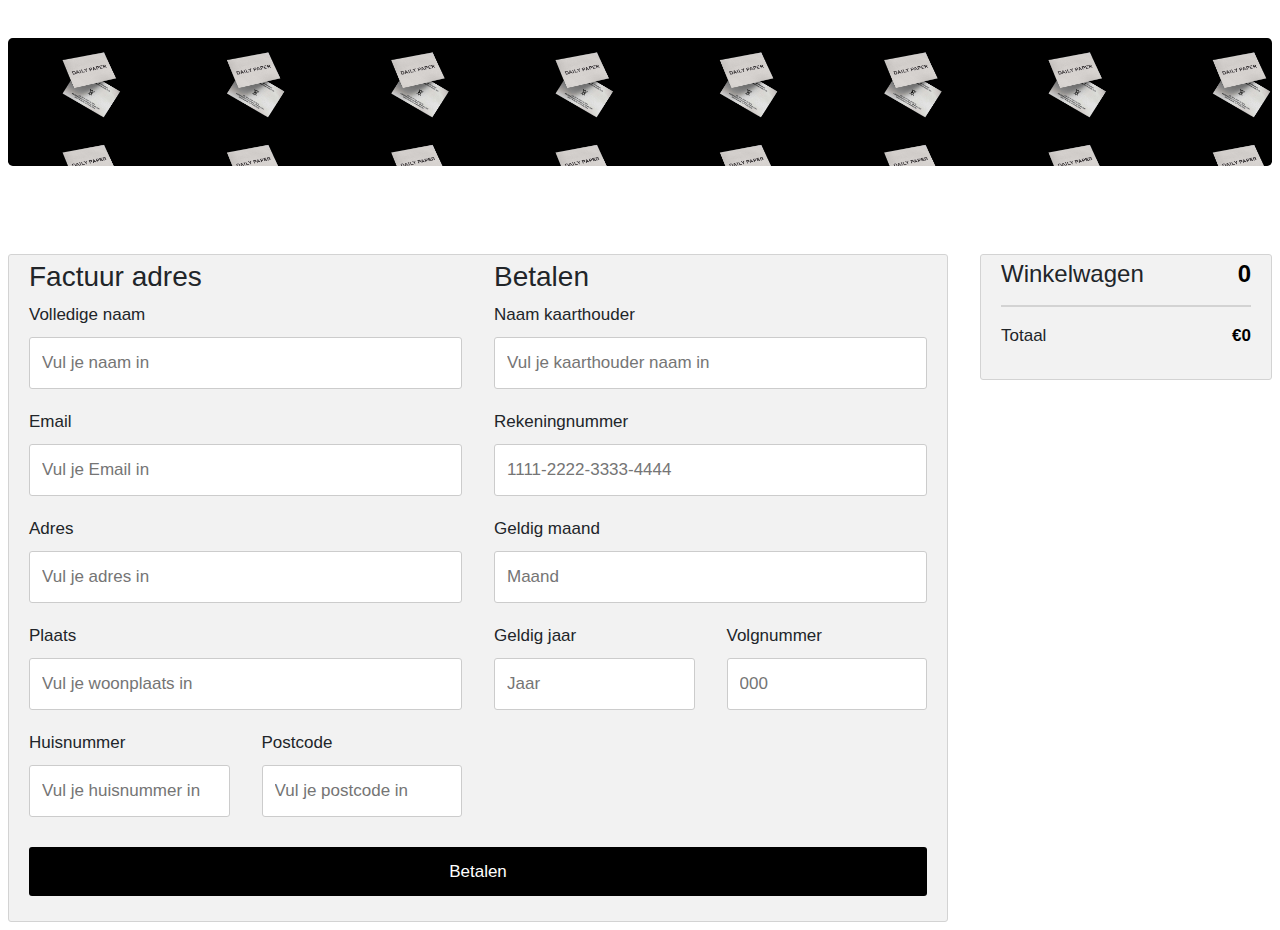
<file: Ouail/winkelwagen.html>
<!DOCTYPE html>
<html lang="en">
<head>
    <meta charset="UTF-8">
    <meta http-equiv="X-UA-Compatible" content="IE=edge">
    <meta name="viewport" content="width=device-width, initial-scale=1.0">
    <link rel="stylesheet" href="https://stackpath.bootstrapcdn.com/bootstrap/4.3.1/css/bootstrap.min.css" integrity="sha384-ggOyR0iXCbMQv3Xipma34MD+dH/1fQ784/j6cY/iJTQUOhcWr7x9JvoRxT2MZw1T" crossorigin="anonymous">
    <link rel="stylesheet" href="https://use.fontawesome.com/releases/v5.7.0/css/all.css" integrity="sha384-lZN37f5QGtY3VHgisS14W3ExzMWZxybE1SJSEsQp9S+oqd12jhcu+A56Ebc1zFSJ" crossorigin="anonymous">
    <link rel="stylesheet" href="stylewinkelwage.css">
    <script src="Javascript.js"></script>
    <title>Daily Paper</title>
</head>
<body>
    
  <a class="fas fa-sign-in-alt float-right text-dark" href="login.html" style="font-size: 21px;"></a>
  <a class="fa fa-shopping-cart text-danger float-right" href="winkelwagen.html" style="margin-right: 15px; margin-top: 1px; font-size: 20px;"></a>
  <div class="jumbotron" style="background-image: url(img/DAILY-PAPER-stationery-scaled.jpg); background-size: 13%; margin-top: 30px; "> 
    </div> 
<a class="fas fa-arrow-left " href="index.html"></a>
    
<div class="row">
  <div class="col-75">
    <div class="container">
      <form action="/action_page.php">
      
        <div class="row">
          <div class="col-50">
            <h3>Factuur adres</h3>
            <label for="fname"> Volledige naam</label>
            <input type="text" id="fname" name="firstname" placeholder="Vul je naam in">
            <label for="email"> Email</label>
            <input type="text" id="email" name="email" placeholder="Vul je Email in">
            <label for="adr"> Adres</label>
            <input type="text" id="adr" name="address" placeholder="Vul je adres in">
            <label for="city"> Plaats</label>
            <input type="text" id="city" name="city" placeholder="Vul je woonplaats in">

            <div class="row">
              <div class="col-50">
                <label for="state">Huisnummer</label>
                <input type="text" id="state" name="state" placeholder="Vul je huisnummer in">
              </div>
              <div class="col-50">
                <label for="zip">Postcode</label>
                <input type="text" id="zip" name="zip" placeholder="Vul je postcode in">
              </div>
            </div>
          </div>

          <div class="col-50">
            <h3>Betalen</h3>
            
            <label for="cname">Naam kaarthouder</label>
            <input type="text" id="cname" name="cardname" placeholder="Vul je kaarthouder naam in">
            <label for="ccnum">Rekeningnummer</label>
            <input type="text" id="ccnum" name="cardnumber" placeholder="1111-2222-3333-4444">
            <label for="expmonth">Geldig maand</label>
            <input type="text" id="expmonth" name="expmonth" placeholder="Maand">
            <div class="row">
              <div class="col-50">
                <label for="expyear">Geldig jaar</label>
                <input type="text" id="expyear" name="expyear" placeholder="Jaar">
              </div>
              <div class="col-50">
                <label for="cvv">Volgnummer</label>
                <input type="text" id="cvv" name="cvv" placeholder="000">
              </div>
            </div>
          </div>
          
        </div>
        
        <input type="submit" value="Betalen" class="btn" onclick="myFunction()">
      </form>
    </div>
  </div>
  <div class="col-25">
    <div class="container">
      <h4>Winkelwagen <span class="price" style="color:black"><i class="fa fa-shopping-cart"></i> <b>0</b></span></h4>
      
      <hr>
      <p>Totaal <span class="price" style="color:black"><b>€0</b></span></p>
    </div>
  </div>
</div>
    
    
    
</body>
</html>
</file>
<file: Ouail/style.css>
.div1{
    width: 400px;
    height: 990px;
    border: 1px solid rgb(0, 0, 0);
    padding: 50px;
    margin: 20px;
  }
  .container1{
      margin-top: 120px;

  }
  ul#menu li
{
    display:block;
    list-style: none;
    border: 1px solid;
    padding: 0;
    margin-top: 5px;
}

ul#menu li a
{

    font-weight: bold;
    text-decoration: none;
    line-height: 2.8em;
    padding-right:.5em;
    color: #696969;
}
.modal {
    display: none;
    align-items: center;
    justify-content: center;
    position: fixed;
    z-index: 1;
    width: 100%;
    height: 100%;
  }
  .modal[open] {
    display: flex;
  }
  .model-inner {
    background-color: white;
    border-radius: 0.5em;
    max-width: 600px;
    padding: 2em;
    margin: auto;
  }
  .modal-header {
    display: flex;
    align-items: center;
    justify-content: space-between;
    border-bottom: 2px solid black;
  }
  .modal-close{
    width: 30%;
  }
  #modal-overlay {
    width: 100%;
    height: 100%;
    position: fixed;
    top: 0;
    left: 0;
    z-index: 0;
    background-color: black;
    opacity: 0.5;  
  }



  /* Bordered form */
form {
    border: 3px solid #f1f1f1;
  }
  
  /* Full-width inputs */
  input[type=text], input[type=password] {
    width: 100%;
    padding: 12px 20px;
    margin: 8px 0;
    display: inline-block;
    border: 1px solid #ccc;
    box-sizing: border-box;
  }
  
  /* Set a style for all buttons */
  button {
    background-color: #000000;
    color: white;
    padding: 14px 20px;
    margin: 8px 0;
    border: none;
    cursor: pointer;
    width: 100%;
  }
  
  /* Add a hover effect for buttons */
  button:hover {
    opacity: 0.8;
  }
  
  /* Extra style for the cancel button (red) */
  .cancelbtn {
    width: auto;
    padding: 10px 18px;
    background-color: #ff0000;
  }
  
  /* Center the avatar image inside this container */
  .imgcontainer {
    text-align: center;
    margin: 24px 0 12px 0;
  }
  
  /* Avatar image */
  img.avatar {
    width: 40%;
    border-radius: 50%;
  }
  
  /* Add padding to containers */
  .container {
    padding: 16px;
  }
  
  /* The "Forgot password" text */
  span.psw {
    float: right;
    padding-top: 16px;
  }
  
  /* Change styles for span and cancel button on extra small screens */
  @media screen and (max-width: 300px) {
    span.psw {
      display: block;
      float: none;
    }
    .cancelbtn {
      width: 100%;
    }
  }
  #timer {
    border: 5px solid red;
    width: 15%;
    text-align: center;
    font-weight: bold;
    float: right ;
  }
</file>
<file: Ouail/stylewinkelwage.css>
body {
    font-size: 17px;
    padding: 8px;
  }
  
  * {
    box-sizing: border-box;
  }
  
  .row {
    display: -ms-flexbox; 
    display: flex;
    -ms-flex-wrap: wrap; 
    flex-wrap: wrap;
    margin: 0 -16px;
  }
  
  .col-25 {
    -ms-flex: 25%; 
    flex: 25%;
  }
  
  .col-50 {
    -ms-flex: 50%; 
    flex: 50%;
  }
  
  .col-75 {
    -ms-flex: 75%; 
    flex: 75%;
  }
  
  .col-25,
  .col-50,
  .col-75 {
    padding: 0 16px;
  }
  
  .container {
    background-color: #f2f2f2;
    padding: 5px 20px 15px 20px;
    border: 1px solid lightgrey;
    border-radius: 3px;
  }
  
  input[type=text] {
    width: 100%;
    margin-bottom: 20px;
    padding: 12px;
    border: 1px solid #ccc;
    border-radius: 3px;
  }
  
  label {
    margin-bottom: 10px;
    display: block;
  }
  
  .icon-container {
    margin-bottom: 20px;
    padding: 7px 0;
    font-size: 24px;
  }
  
  .btn {
    background-color: #000000;
    color: white;
    padding: 12px;
    margin: 10px 0;
    border: none;
    width: 100%;
    border-radius: 3px;
    cursor: pointer;
    font-size: 17px;
  }
  
 
  a {
    color: #ff0000;
  }
  
  hr {
    border: 1px solid lightgrey;
  }
  
  span.price {
    float: right;
    color: grey;
  }
  
  /* Responsive layout - when the screen is less than 800px wide, make the two columns stack on top of each other instead of next to each other (also change the direction - make the "cart" column go on top) */
  @media (max-width: 800px) {
    .row {
      flex-direction: column-reverse;
    }
    .col-25 {
      margin-bottom: 20px;
    }
  }
  .fa-arrow-left{
    margin-left: 3%;
    font-size: 220%;
  }


  .modal {
    display: none;
    align-items: center;
    justify-content: center;
    position: fixed;
    z-index: 1;
    width: 100%;
    height: 100%;
  }
  .modal[open] {
    display: flex;
  }
  .model-inner {
    background-color: white;
    border-radius: 0.5em;
    max-width: 600px;
    padding: 2em;
    margin: auto;
  }
  .modal-header {
    display: flex;
    align-items: center;
    justify-content: space-between;
    border-bottom: 2px solid black;
  }
  #modal-overlay {
    width: 100%;
    height: 100%;
    position: fixed;
    top: 0;
    left: 0;
    z-index: 0;
    background-color: black;
    opacity: 0.5;  
  }
</file>
